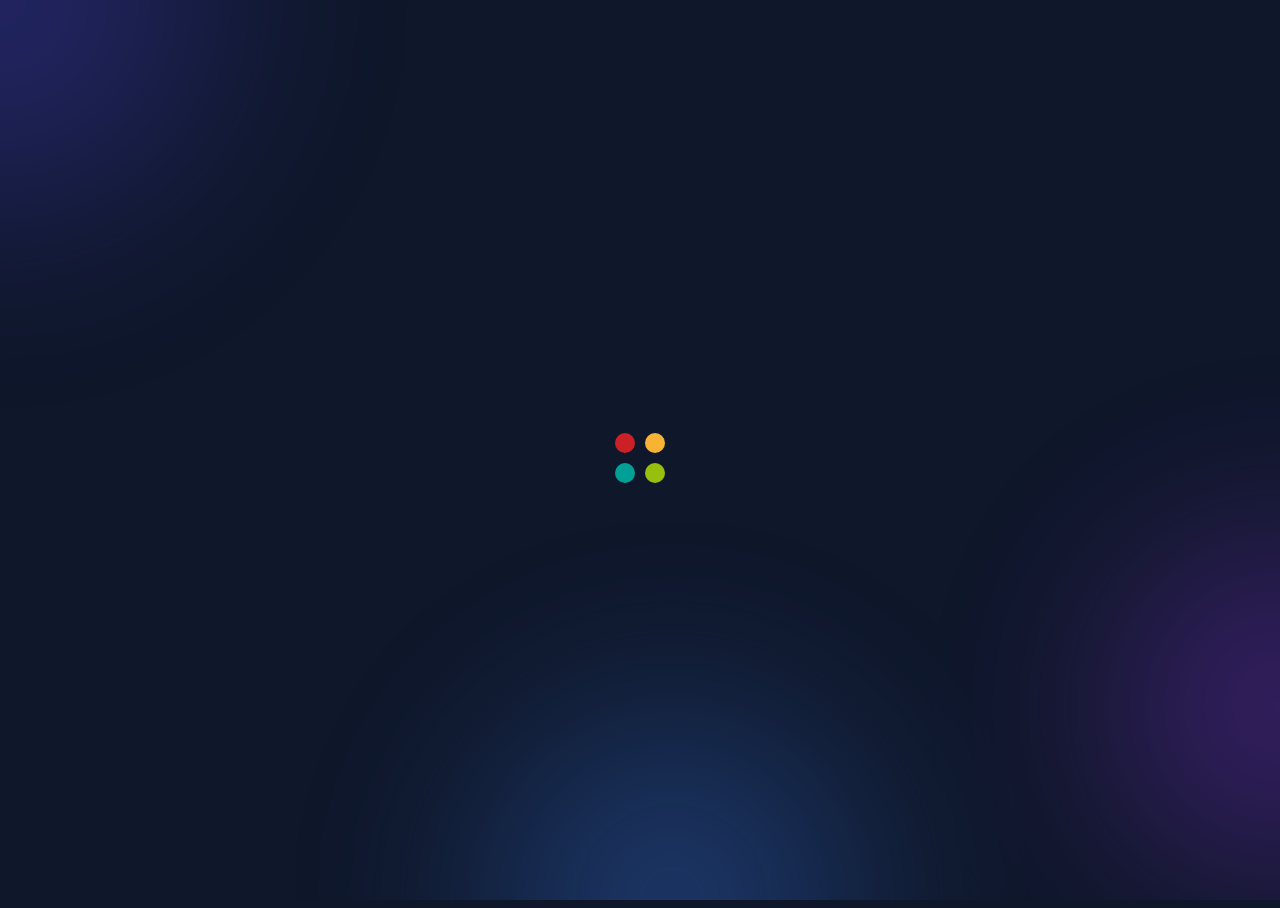
<file: loader.html>
<!DOCTYPE html>
<html lang="en">
<head>
  <meta charset="UTF-8">
  <meta name="viewport" content="width=device-width, initial-scale=1.0">
  <title>Cartoon Educational Loader</title>
  <style>
    html, body {
      height: 100%;
    }
    
    body {
      align-items: center;
      background: var(--background);
      color: var(--text);
      --background: #0F172A;
      display: flex;
      justify-content: center;
    }
    
    .loader  {
      animation: rotate 1s infinite;  
      height: 50px;
      width: 50px;
    }
    
    .loader:before,
    .loader:after {   
      border-radius: 50%;
      content: '';
      display: block;
      height: 20px;  
      width: 20px;
    }
    .loader:before {
      animation: ball1 1s infinite;  
      background-color: #cb2025;
      box-shadow: 30px 0 0 #f8b334;
      margin-bottom: 10px;
    }
    .loader:after {
      animation: ball2 1s infinite; 
      background-color: #00a096;
      box-shadow: 30px 0 0 #97bf0d;
    }
    
    @keyframes rotate {
      0% { 
        -webkit-transform: rotate(0deg) scale(0.8); 
        -moz-transform: rotate(0deg) scale(0.8);
      }
      50% { 
        -webkit-transform: rotate(360deg) scale(1.2); 
        -moz-transform: rotate(360deg) scale(1.2);
      }
      100% { 
        -webkit-transform: rotate(720deg) scale(0.8); 
        -moz-transform: rotate(720deg) scale(0.8);
      }
    }
    
    @keyframes ball1 {
      0% {
        box-shadow: 30px 0 0 #f8b334;
      }
      50% {
        box-shadow: 0 0 0 #f8b334;
        margin-bottom: 0;
        -webkit-transform: translate(15px,15px);
        -moz-transform: translate(15px, 15px);
      }
      100% {
        box-shadow: 30px 0 0 #f8b334;
        margin-bottom: 10px;
      }
    }
    
    @keyframes ball2 {
      0% {
        box-shadow: 30px 0 0 #97bf0d;
      }
      50% {
        box-shadow: 0 0 0 #97bf0d;
        margin-top: -20px;
        -webkit-transform: translate(15px,15px);
        -moz-transform: translate(15px, 15px);
      }
      100% {
        box-shadow: 30px 0 0 #97bf0d;
        margin-top: 0;
      }
    }
    /* Animated Background */
.animated-background {
  position: fixed;
  top: 0;
  left: 0;
  width: 100%;
  height: 100%;
  z-index: -1;
  overflow: hidden;
}

.gradient-sphere {
  position: absolute;
  border-radius: 50%;
  filter: blur(80px);
  opacity: 0.4;
  animation: float 20s infinite;
}

.gradient-sphere:nth-child(1) {
  background: radial-gradient(circle, #4F46E5 0%, transparent 70%);
  width: 50vw;
  height: 50vw;
  top: -25vw;
  left: -25vw;
  animation-delay: -5s;
}

.gradient-sphere:nth-child(2) {
  background: radial-gradient(circle, #9333EA 0%, transparent 70%);
  width: 40vw;
  height: 40vw;
  top: 50%;
  right: -20vw;
  animation-delay: -10s;
}

.gradient-sphere:nth-child(3) {
  background: radial-gradient(circle, #3B82F6 0%, transparent 70%);
  width: 45vw;
  height: 45vw;
  bottom: -22.5vw;
  left: 30%;
  animation-delay: -15s;
}

@keyframes float {
  0%, 100% {
    transform: translate(0, 0);
  }
  25% {
    transform: translate(5%, 5%);
  }
  50% {
    transform: translate(0, 10%);
  }
  75% {
    transform: translate(-5%, 5%);
  }
}
  </style>
</head>
<body>
  
  <!-- Animated Background -->
  <div class="animated-background">
    <div class="gradient-sphere"></div>
    <div class="gradient-sphere"></div>
    <div class="gradient-sphere"></div>
  </div>
  <div class="loader">
    <script>
      
// Add parallax effect to background spheres
window.addEventListener('mousemove', (e) => {
  const spheres = document.querySelectorAll('.gradient-sphere');
  const mouseX = e.clientX / window.innerWidth;
  const mouseY = e.clientY / window.innerHeight;

  spheres.forEach((sphere, index) => {
    const speed = (index + 1) * 20;
    sphere.style.transform = `translate(${mouseX * speed}px, ${mouseY * speed}px)`;
  });
});

    </script>

</body>
</html>
</file>
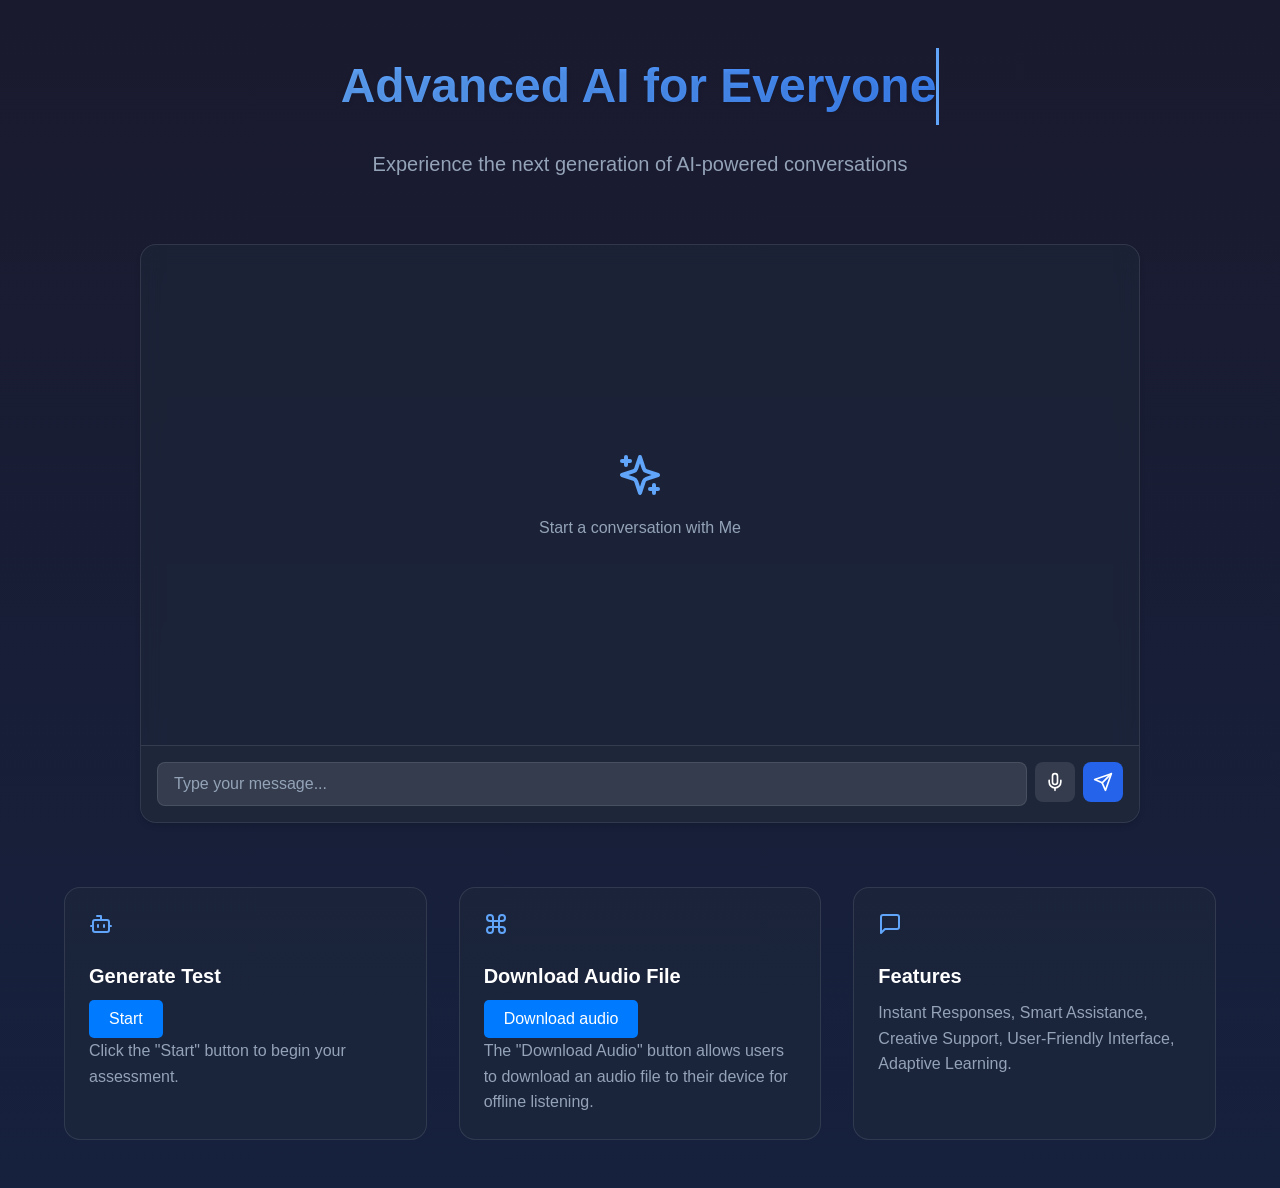
<file: text.html>
<!DOCTYPE html>
<html lang="en">
<head>
  <meta charset="UTF-8">
  <meta name="viewport" content="width=device-width, initial-scale=1.0">
  <title> Learn with Text</title>
  <style>
    /* Reset and base styles */
* {
  margin: 0;
  padding: 0;
  box-sizing: border-box;
}

body {
  font-family: -apple-system, BlinkMacSystemFont, "Segoe UI", Roboto, Oxygen-Sans, Ubuntu, Cantarell, sans-serif;
  line-height: 1.6;
  color: #fff;
  background: linear-gradient(180deg, #1a1a2e 0%, #16213e 100%);
  min-height: 100vh;
}

.container {
  max-width: 1200px;
  margin: 0 auto;
  padding: 0 1.5rem;
}



/* Main content styles */
main {
  padding: 3rem 0;
}

.hero {
  text-align: center;
  margin-bottom: 4rem;
}

.hero h1 {
  font-size: 3rem;
  font-weight: bold;
  margin-bottom: 1rem;
  color: #60a5fa;
  text-shadow: 0 2px 4px rgba(0, 0, 0, 0.1);
  background: linear-gradient(135deg, #60a5fa 0%, #3b82f6 100%);
  -webkit-background-clip: text;
  background-clip: text;
  -webkit-text-fill-color: transparent;
  display: inline-block;
  overflow: hidden;
  border-right: 3px solid #60a5fa;
  white-space: nowrap;
  animation: typing 3.5s steps(30, end),
             blink-caret 0.75s step-end infinite;
  margin: 0 auto 1rem;
  max-width: fit-content;
}

@keyframes typing {
  from { width: 0 }
  to { width: 100% }
}

@keyframes blink-caret {
  from, to { border-color: transparent }
  50% { border-color: #60a5fa }
}

.hero p {
  font-size: 1.25rem;
  color: #94a3b8;
}

/* Chat container styles */
.chat-container {
  max-width: 1000px;
  margin: 0 auto;
  background: rgba(30, 41, 59, 0.5);
  border: 1px solid rgba(255, 255, 255, 0.1);
  border-radius: 1rem;
  box-shadow: 0 4px 6px -1px rgba(0, 0, 0, 0.1), 0 2px 4px -1px rgba(0, 0, 0, 0.06);
  backdrop-filter: blur(10px);
  -webkit-backdrop-filter: blur(10px);
  transition: height 0.3s ease-in-out;
}

.messages {
  height: 500px;
  min-height: 500px;
  max-height: 800px;
  overflow-y: auto;
  padding: 1.5rem;
  scrollbar-width: thin;
  scrollbar-color: rgba(96, 165, 250, 0.5) transparent;
  transition: height 0.3s ease-in-out;
}

.messages.expanded {
  height: 800px;
}

.messages::-webkit-scrollbar {
  width: 6px;
}

.messages::-webkit-scrollbar-track {
  background: transparent;
}

.messages::-webkit-scrollbar-thumb {
  background-color: rgba(96, 165, 250, 0.5);
  border-radius: 3px;
}

.empty-state {
  height: 100%;
  display: flex;
  flex-direction: column;
  align-items: center;
  justify-content: center;
  color: #94a3b8;
}

.empty-state svg {
  margin-bottom: 1rem;
  color: #60a5fa;
}

.message {
  max-width: 80%;
  margin-bottom: 1rem;
  padding: 1rem;
  border-radius: 0.5rem;
  animation: messageAppear 0.3s ease-out;
}

@keyframes messageAppear {
  from {
    opacity: 0;
    transform: translateY(10px);
  }
  to {
    opacity: 1;
    transform: translateY(0);
  }
}

.message.user {
  margin-left: auto;
  background: #2563eb;
  box-shadow: 0 2px 4px rgba(37, 99, 235, 0.1);
}

.message.ai {
  margin-right: auto;
  background: rgba(255, 255, 255, 0.1);
  box-shadow: 0 2px 4px rgba(0, 0, 0, 0.1);
}

/* Input area styles */
.input-area {
  display: flex;
  gap: 0.5rem;
  padding: 1rem;
  border-top: 1px solid rgba(255, 255, 255, 0.1);
  background: rgba(30, 41, 59, 0.8);
  border-radius: 0 0 1rem 1rem;
}

input {
  flex: 1;
  padding: 0.75rem 1rem;
  background: rgba(255, 255, 255, 0.1);
  border: 1px solid rgba(255, 255, 255, 0.1);
  border-radius: 0.5rem;
  color: #fff;
  font-size: 1rem;
  transition: all 0.2s;
}

input:focus {
  outline: none;
  border-color: #60a5fa;
  background: rgba(255, 255, 255, 0.15);
  box-shadow: 0 0 0 2px rgba(96, 165, 250, 0.2);
}

input::placeholder {
  color: #94a3b8;
}

.icon-button {
  display: flex;
  align-items: center;
  justify-content: center;
  width: 40px;
  height: 40px;
  background: #2563eb;
  border: none;
  border-radius: 0.5rem;
  color: #fff;
  cursor: pointer;
  transition: all 0.2s;
}

.icon-button:hover {
  background: #1d4ed8;
  transform: translateY(-1px);
}

.icon-button:active {
  transform: translateY(0);
}

#mic-button {
  background: rgba(255, 255, 255, 0.1);
}

#mic-button:hover {
  background: rgba(255, 255, 255, 0.2);
}

#mic-button.recording {
  background: #ef4444;
  animation: pulse 1.5s infinite;
}

/* Features section styles */
.features {
  display: grid;
  grid-template-columns: repeat(auto-fit, minmax(250px, 1fr));
  gap: 2rem;
  margin-top: 4rem;
}

.feature-card {
  background: rgba(30, 41, 59, 0.5);
  padding: 1.5rem;
  border-radius: 1rem;
  border: 1px solid rgba(255, 255, 255, 0.1);
  transition: transform 0.2s, box-shadow 0.2s;
}

.feature-card:hover {
  transform: translateY(-2px);
  box-shadow: 0 4px 6px -1px rgba(0, 0, 0, 0.1), 0 2px 4px -1px rgba(0, 0, 0, 0.06);
}

.feature-card svg {
  color: #60a5fa;
  margin-bottom: 1rem;
}

.feature-card h3 {
  font-size: 1.25rem;
  margin-bottom: 0.5rem;
}

.feature-card p {
  color: #94a3b8;
}

/* Animations */
@keyframes pulse {
  0% {
    transform: scale(1);
    box-shadow: 0 0 0 0 rgba(239, 68, 68, 0.4);
  }
  50% {
    transform: scale(1.05);
    box-shadow: 0 0 0 10px rgba(239, 68, 68, 0);
  }
  100% {
    transform: scale(1);
    box-shadow: 0 0 0 0 rgba(239, 68, 68, 0);
  }
}

/* Update responsive design for larger screens */
@media (min-width: 1024px) {
  .chat-container {
    max-width: 1000px;
  }
  
  .messages {
    height: 500px;
  }
  
  .messages.expanded {
    height: 800px;
  }
}

/* Update responsive design for smaller screens */
@media (max-width: 768px) {
  .chat-container {
    max-width: 100%;
    margin: 0 1rem;
  }
  
  .messages {
    height: 400px;
    min-height: 400px;
  }
  
  .messages.expanded {
    height: 600px;
  }
  
  .message {
    max-width: 90%;
  }
  
  .input-area {
    padding: 0.75rem;
  }
  
  nav {
    display: none;
  }
  
  .hero h1 {
    font-size: 2rem;
  }
  
  .features {
    grid-template-columns: 1fr;
  }
}


/* Basic button styling */
#animatedButton {
  padding: 10px 20px;
  font-size: 16px;
  color: white;
  background-color: #007BFF;
  border: none;
  border-radius: 5px;
  cursor: pointer;
  transition: background-color 0.3s ease, transform 0.3s ease;
}

/* Hover effect */
#animatedButton:hover {
  background-color: #0056b3;
  transform: scale(1.1);
}

/* Active (click) effect */
#animatedButton:active {
  transform: scale(0.9);
}

/* Optional: Add a pulse animation */
@keyframes pulse {
  0% {
      transform: scale(1);
  }
  50% {
      transform: scale(1.05);
  }
  100% {
      transform: scale(1);
  }
}

/* Apply the pulse animation to the button */
.animated-button {
  animation: pulse 2s infinite;
}

  </style>
</head>
<body>



  <div class="app">
   

    <!-- Main Content -->
    <main>
      <div class="container">
        <!-- Hero Section -->
        <div class="hero">
          <h1>Advanced AI for Everyone</h1>
          <p>Experience the next generation of AI-powered conversations</p>
        </div>

        <!-- Chat Interface -->
        <div class="chat-container">
          <div class="messages" id="messages">
            <div class="empty-state">
              <svg xmlns="http://www.w3.org/2000/svg" width="48" height="48" viewBox="0 0 24 24" fill="none" stroke="currentColor" stroke-width="2" stroke-linecap="round" stroke-linejoin="round">
                <path d="m12 3-1.912 5.813a2 2 0 0 1-1.275 1.275L3 12l5.813 1.912a2 2 0 0 1 1.275 1.275L12 21l1.912-5.813a2 2 0 0 1 1.275-1.275L21 12l-5.813-1.912a2 2 0 0 1-1.275-1.275L12 3Z"/>
                <path d="M5 3v4"/>
                <path d="M19 17v4"/>
                <path d="M3 5h4"/>
                <path d="M17 19h4"/>
              </svg>
              <p>Start a conversation with Me</p>
            </div>
          </div>
          <form id="chat-form" class="input-area">
            <input 
              type="text" 
              id="message-input" 
              placeholder="Type your message..."
            >
            <button type="button" id="mic-button" class="icon-button">
              <svg xmlns="http://www.w3.org/2000/svg" width="20" height="20" viewBox="0 0 24 24" fill="none" stroke="currentColor" stroke-width="2" stroke-linecap="round" stroke-linejoin="round">
                <path d="M12 2a3 3 0 0 0-3 3v7a3 3 0 0 0 6 0V5a3 3 0 0 0-3-3Z"/>
                <path d="M19 10v2a7 7 0 0 1-14 0v-2"/>
                <line x1="12" x2="12" y1="19" y2="22"/>
              </svg>
            </button>
            <button type="submit" class="icon-button">
              <svg xmlns="http://www.w3.org/2000/svg" width="20" height="20" viewBox="0 0 24 24" fill="none" stroke="currentColor" stroke-width="2" stroke-linecap="round" stroke-linejoin="round">
                <path d="m22 2-7 20-4-9-9-4Z"/>
                <path d="M22 2 11 13"/>
              </svg>
            </button>
          </form>
        </div>

        <!-- Features -->
        <div class="features">
          <div class="feature-card">
            <svg xmlns="http://www.w3.org/2000/svg" width="24" height="24" viewBox="0 0 24 24" fill="none" stroke="currentColor" stroke-width="2" stroke-linecap="round" stroke-linejoin="round">
              <path d="M12 8V4H8"/>
              <rect width="16" height="12" x="4" y="8" rx="2"/>
              <path d="M2 14h2"/>
              <path d="M20 14h2"/>
              <path d="M15 13v2"/>
              <path d="M9 13v2"/>
            </svg>
            <h3>Generate Test</h3>
            <button id="animatedButton" class="animated-button"><a href="/start" style="text-decoration: none;color: white;">Start</a></button>
            <p>Click the "Start" button to begin your assessment.</p>
          </div>
          <div class="feature-card">
            <svg xmlns="http://www.w3.org/2000/svg" width="24" height="24" viewBox="0 0 24 24" fill="none" stroke="currentColor" stroke-width="2" stroke-linecap="round" stroke-linejoin="round">
              <path d="M15 6v12a3 3 0 1 0 3-3H6a3 3 0 1 0 3 3V6a3 3 0 1 0-3 3h12a3 3 0 1 0-3-3"/>
            </svg>
            <h3>Download Audio File</h3>
            <button id="animatedButton" class="animated-button">
              <a id="downloadLink" href="#" download="audio.mp3" style="text-decoration: none; color: inherit;">
                Download audio
              </a>
            </button>
                        <p>The "Download Audio" button allows users to download an audio file to their device for offline listening.</p>
          </div>
          <div class="feature-card">
            <svg xmlns="http://www.w3.org/2000/svg" width="24" height="24" viewBox="0 0 24 24" fill="none" stroke="currentColor" stroke-width="2" stroke-linecap="round" stroke-linejoin="round">
              <path d="M21 15a2 2 0 0 1-2 2H7l-4 4V5a2 2 0 0 1 2-2h14a2 2 0 0 1 2 2z"/>
            </svg>
            <h3>Features</h3>
            <p>Instant Responses, Smart Assistance, Creative Support, User-Friendly Interface, Adaptive Learning.
              </p>
          </div>
        </div>
      </div>
    </main>
  </div>
  <script>
    document.addEventListener('DOMContentLoaded', () => {
      const form = document.getElementById('chat-form');
      const input = document.getElementById('message-input');
      const messagesContainer = document.getElementById('messages');
      const micButton = document.getElementById('mic-button');
      
      let isRecording = false;
      let mediaRecorder = null;
      let audioChunks = [];
      let messageCount = 0;
      
      // Initialize speech recognition
      const SpeechRecognition = window.SpeechRecognition || window.webkitSpeechRecognition;
      const recognition = SpeechRecognition ? new SpeechRecognition() : null;
      
      if (recognition) {
        recognition.continuous = false;
        recognition.lang = 'en-US';
        
        recognition.onresult = (event) => {
          const transcript = event.results[0][0].transcript;
          input.value = transcript;
        };
        
        recognition.onend = () => {
          micButton.classList.remove('recording');
          isRecording = false;
        };
      }
  
      // Handle microphone button click
      micButton.addEventListener('click', () => {
        if (!recognition) {
          alert('Speech recognition is not supported in your browser.');
          return;
        }
    
        if (!isRecording) {
          recognition.start();
          micButton.classList.add('recording');
          isRecording = true;
        } else {
          recognition.stop();
          micButton.classList.remove('recording');
          isRecording = false;
        }
      });
  
      // Clear empty state when first message is added
      const clearEmptyState = () => {
        const emptyState = messagesContainer.querySelector('.empty-state');
        if (emptyState) {
          emptyState.remove();
        }
      };
  
      // Add a message to the chat
      const addMessage = (text, isUser = false, typing = false) => {
        clearEmptyState();
  
        const message = document.createElement('div');
        message.className = `message ${isUser ? 'user' : 'ai'}`;
        if (typing) {
          message.innerHTML = '<div class="typing-indicator">Typing...</div>';
        } else {
          message.textContent = text;
        }
  
        messagesContainer.appendChild(message);
        messagesContainer.scrollTop = messagesContainer.scrollHeight;
  
        // Increment message count and expand chat if needed
        messageCount++;
        if (messageCount > 4 && !messagesContainer.classList.contains('expanded')) {
          messagesContainer.classList.add('expanded');
        }
      };
  
      // Handle form submission (sending text and audio)
      form.addEventListener('submit', async (e) => {
        e.preventDefault();
  
        const message = input.value.trim();
        if (!message) return;
  
        addMessage(message, true);  // Show user message
  
        // Clear the input field
        input.value = '';
  
        // Show the typing animation while waiting for the response
        addMessage('', false, true);  // Show typing animation for AI
  
        try {
          const response = await fetch('/gemini-response', {
            method: 'POST',
            headers: {
              'Content-Type': 'application/json',
            },
            body: JSON.stringify({ message }),
          });
  
          const data = await response.json();
          const aiResponse = data.response;
  
          // Remove typing animation and show AI response
          messagesContainer.lastElementChild.remove();
          addMessage(aiResponse, false);
        } catch (error) {
          console.error('Error:', error);
        }
      });
  
      // Handle input keypress
      input.addEventListener('keypress', (e) => {
        if (e.key === 'Enter' && !e.shiftKey) {
          e.preventDefault();
          form.dispatchEvent(new Event('submit'));
        }
      });
    });

    
    // Function to set the download link
  function setDownloadLink() {
    // The file path to the audio file on your server
    const audioFilePath = '/static/audio.mp3'; // Path where the audio is located

    // Set the href of the download link to the audio file's URL
    const downloadLink = document.getElementById('downloadLink');
    downloadLink.href = audioFilePath;
  }

  // Call the function to set the download link when the page loads
  setDownloadLink();
  </script>
  
   
</body>
</html>
</file>
